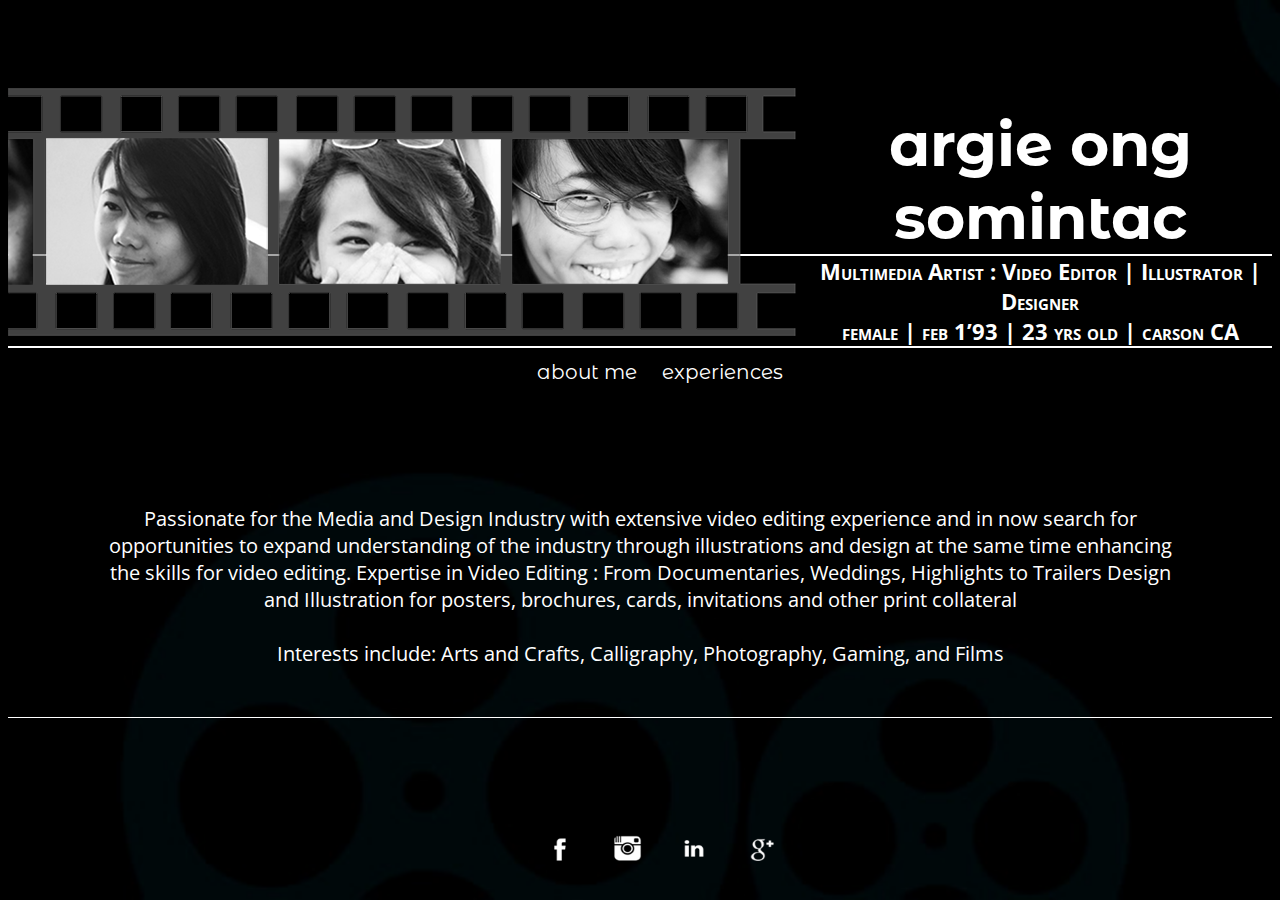
<file: homework01/index.html>
<!doctype html>
	<head>
		<meta charset="utf-8">
		<title>Gisom</title>
		<link rel="stylesheet" href="./css/style.css">
		<link href="https://fonts.googleapis.com/css?family=Wire+One" rel="stylesheet">
		<link href="https://fonts.googleapis.com/css?family=Molle:400i" rel="stylesheet">
		<link href="https://fonts.googleapis.com/css?family=Montserrat+Alternates" rel="stylesheet">
		<link href="https://fonts.googleapis.com/css?family=Open+Sans+Condensed:300" rel="stylesheet">
	</head>

	<body>
		<img src="me.png" style="float:left;">
		<h1>argie ong somintac</h1>
		<h2>
			Multimedia Artist : Video Editor | Illustrator | Designer
		</h2>
		<h3>
			female  |  feb 1’93  |  23 yrs old  |  carson CA
		</h3>

		<ul>
		  <li><a href="index.html">about me</a></li>
		  <li><a href="exp.html">experiences</a></li>
		</ul>

		<p>
		Passionate for the Media and Design Industry with extensive video editing experience and in now search for opportunities to expand understanding of the industry through illustrations and design at the same time enhancing the skills for video editing.

		Expertise in Video Editing : From Documentaries, Weddings, Highlights to Trailers
		Design and Illustration for posters, brochures, cards, invitations and other print collateral<br><br>
		Interests include: Arts and Crafts, Calligraphy, Photography, Gaming, and Films
		</p>

		<ul>
		    <li><a href="https://www.facebook.com/gi.somintac">
 			 <img src="fb.png" style="width:42px;height:42px;border:0;"></a>
		    </li>
		    <li><a href="https://www.instagram.com/gigiesomin/">
 			 <img src="insta.png" style="width:42px;height:42px;border:0;"></a>
		    </li>
		    <li><a href="https://www.linkedin.com/in/argie-diane-somintac-704119116">
 			 <img src="linkedin.png" style="width:42px;height:42px;border:0;"></a>
		    </li>
		    <li><a href="https://plus.google.com/u/0/113037695758952097468">
 			 <img src="google.png" style="width:42px;height:42px;border:0;"></a>
		    </li>
		</ul>
	</body>
</html>
</file>
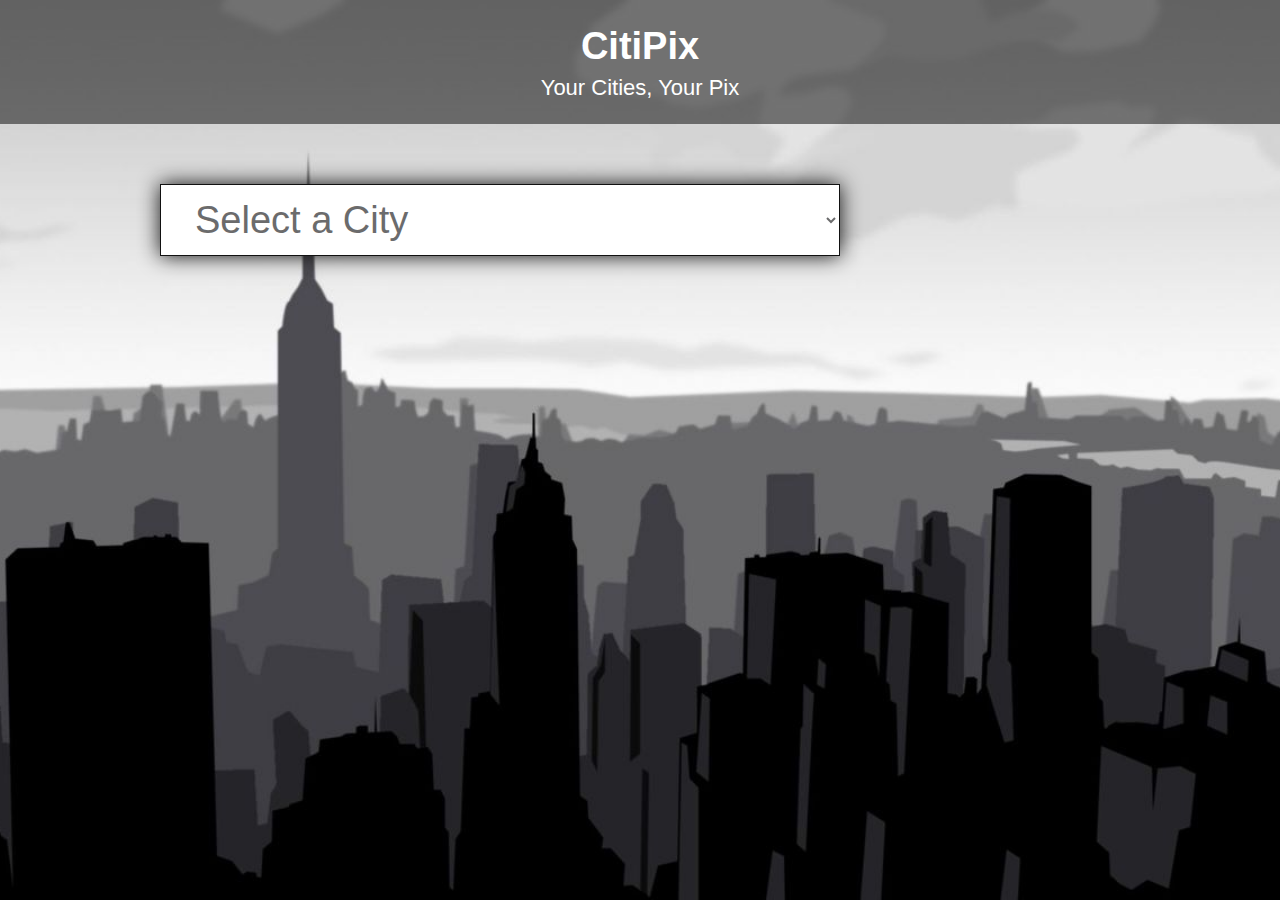
<file: homework06/index.html>
<!DOCTYPE html>
<html lang="en">
	<head>
    	<meta charset="utf-8">
    	<meta name="description" content="Your description goes here">
    	<meta name="keywords" content="one, two, three">
    	<script src="http://ajax.googleapis.com/ajax/libs/jquery/1.10.1/jquery.min.js"></script>
		<title>City Background</title>

		<!-- external CSS link -->
		<link rel="stylesheet" href="css/reset.css">
		<link rel="stylesheet" href="css/style.css">

	</head>
	<body>
		<header>
			<div class="title">
				<h1>CitiPix</h1>
				<p>Your Cities, Your Pix</p>
			</div>
		</header>
			<div class="container">
				<form>
					<select id="city-type">
						<option>Select a City</option>
					</select>
				</form>
			</div>

	<script src="js/index.js"></script>

	</body>
</html>
</file>
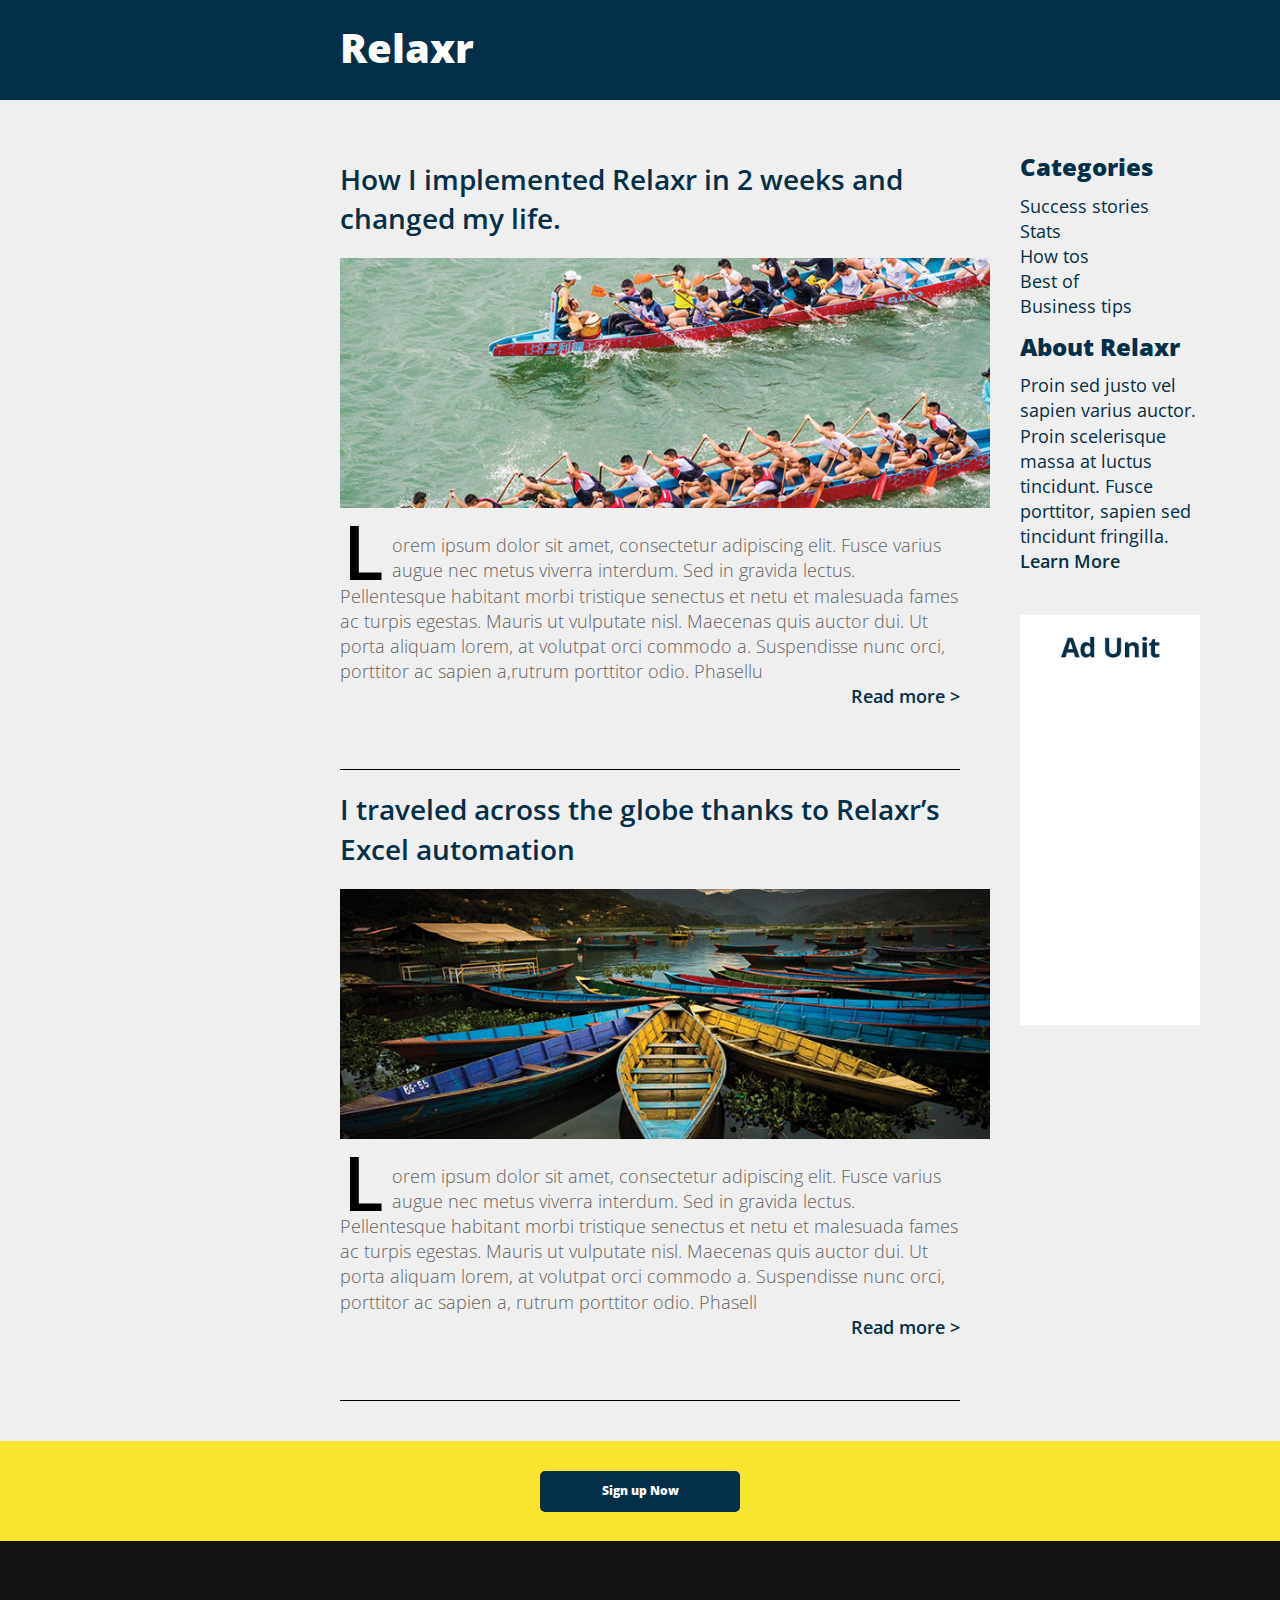
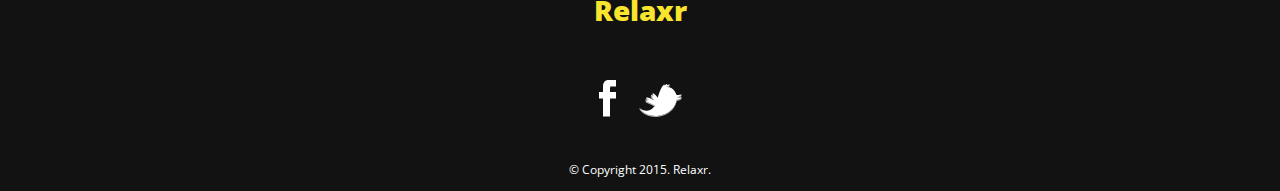
<file: homework04/starter_code/index.html>
<!DOCTYPE html>
<html lang="en">
	<head>
    	<meta charset="utf-8">
    	<meta name="description" content="Your description goes here">
    	<meta name="keywords" content="one, two, three">

		<title>Somintac-Homework3-blog</title>

		<!-- external CSS link -->
		<link rel="stylesheet" href="css/reset.css">
		<link rel="stylesheet" href="css/style.css">
		<link href='http://fonts.googleapis.com/css?family=Open+Sans:300italic,300,600,800' rel='stylesheet' type='text/css'>
        <script src="https://ajax.googleapis.com/ajax/libs/jquery/3.1.0/jquery.min.js"></script>

	</head>
	<body>
		<div id="container">
			<header>
				<h1>Relaxr</h1>
                <nav>
                    <ul>
                    <li class="navList"><a href="./about.html" class="navRef">About</a></li>
                    <li class="navList"><a href="#" class="navRef">FAQ</a></li>
                    <li class="navList"><a href="#" class="navRef">Team</a></li>
                    <li class="navList"><a href="#" class="navRef">Contact Us</a></li>
                    <li class="navList"><a href="#" class="navRef">Blog</a></li>
                    </ul>
                </nav>
			</header>
	<div id="innerContainer">
		<div id="leftColumn">
                <h3>How I implemented Relaxr in 2 weeks and changed my life.</h3>
                <img src="./images/blog_photo1.jpg" style="width:650px;height:250px;border:0;">
            
                <span class="dropCap">L</span><p class="description more">orem ipsum dolor sit amet, consectetur adipiscing elit. Fusce varius augue nec metus viverra interdum. Sed in gravida lectus. Pellentesque habitant morbi tristique senectus et netu et malesuada fames ac turpis egestas. Mauris ut vulputate nisl.  Maecenas quis auctor dui. Ut porta aliquam lorem, at volutpat orci commodo a. Suspendisse nunc orci, porttitor ac sapien a,rutrum porttitor odio. Phasellus faucibus tristique orci eget dictum. Proin tincidunt vehicula leo sed mattis. Nunc faucibus augue a pellentesque tristique. Proin suscipit in dui ut convallis.Lorem ipsum dolor sit amet, consectetur adipiscing elit. Fusce varius augue nec metus viverra interdum. Sed in gravida lectus. Pellentesque habitant morbi tristique senectus et netu et malesuada fames ac turpis egestas. Mauris ut vulputate nisl.  Maecenas quis auctor dui. Ut porta aliquam lorem, at volutpat orci commodo a. Suspendisse nunc orci, porttitor ac sapien a, rutrum porttitor odio. Phasellus faucibus tristique orci eget dictum. Proin tincidunt vehicula leo sed mattis. Nunc faucibus augue a pellentesque tristique. Proin suscipit in dui ut convallis.</p>

                <p class="divider"></p>
            

                <h3>I traveled across the globe thanks to Relaxr’s Excel automation</h3>
                <img src="./images/blog_photo2.jpg" style="width:650px;height:250px;border:0;">
                <span class="dropCap">L</span><p class="description more">orem ipsum dolor sit amet, consectetur adipiscing elit. Fusce varius augue nec metus viverra interdum. Sed in gravida lectus. Pellentesque habitant morbi tristique senectus et netu et malesuada fames ac turpis egestas. Mauris ut vulputate nisl.  Maecenas quis auctor dui. Ut porta aliquam lorem, at volutpat orci commodo a. Suspendisse nunc orci, porttitor ac sapien a, rutrum porttitor odio. Phasellus faucibus tristique orci eget dictum. Proin tincidunt vehicula leo sed mattis. Nunc faucibus augue a pellentesque tristique. Proin suscipit in dui ut convallis.Maecenas quis auctor dui. Ut porta aliquam lorem, at volutpat orci commodo a. Suspendisse nunc orci, porttitor ac sapien a, rutrum porttitor odio. Phasellus faucibus tristique orci eget dictum. Proin tincidunt vehicula leo sed mattis. Nunc faucibus augue a pellentesque tristique. Proin suscipit in dui ut convallis.</p>

                <p class="divider"></p>

        </div>
        <div id="rightColumn">
                <h2>Categories</h2>
                <ul class="sideContents">
                	<li>Success stories</li>
                	<li>Stats</li>
                	<li>How tos</li>
                	<li>Best of</li>
                	<li>Business tips</li>
                </ul>

                <h2>About Relaxr</h2>
                <p class="sideContents">Proin sed justo vel sapien varius auctor. Proin scelerisque massa at luctus tincidunt. Fusce porttitor, sapien sed tincidunt fringilla.</p>
                <a href="#" class="readMore"> Learn More <a>

                <img src="./images/ad-unit.png" style="width:180px;height:450px;border:0;padding-top:40px;">
        </div>

    </div>
    	<div id="signUp" style="clear: both">
                <a href="#" class="button">Sign up Now</a>
        </div>

			<footer>
				<p class="footername">Relaxr</p>
					<a href="https://www.facebook.com/gi.somintac" class="icons">
 			 		<img src="./images/facebook.png" style="width:17px;height:37px;border:0;"></a>
		   			<a href="#" class="icons">
 			 		<img src="./images/twitter.png" style="width:43px;height:33px;border:0;"></a>
 			 	<blockquote>
 			 &copy; Copyright 2015. Relaxr.
 			 	</blockquote>
			</footer>
		</div><!-- #container -->
        <script src="js/index.js"></script>
	</body>
</html>
</file>
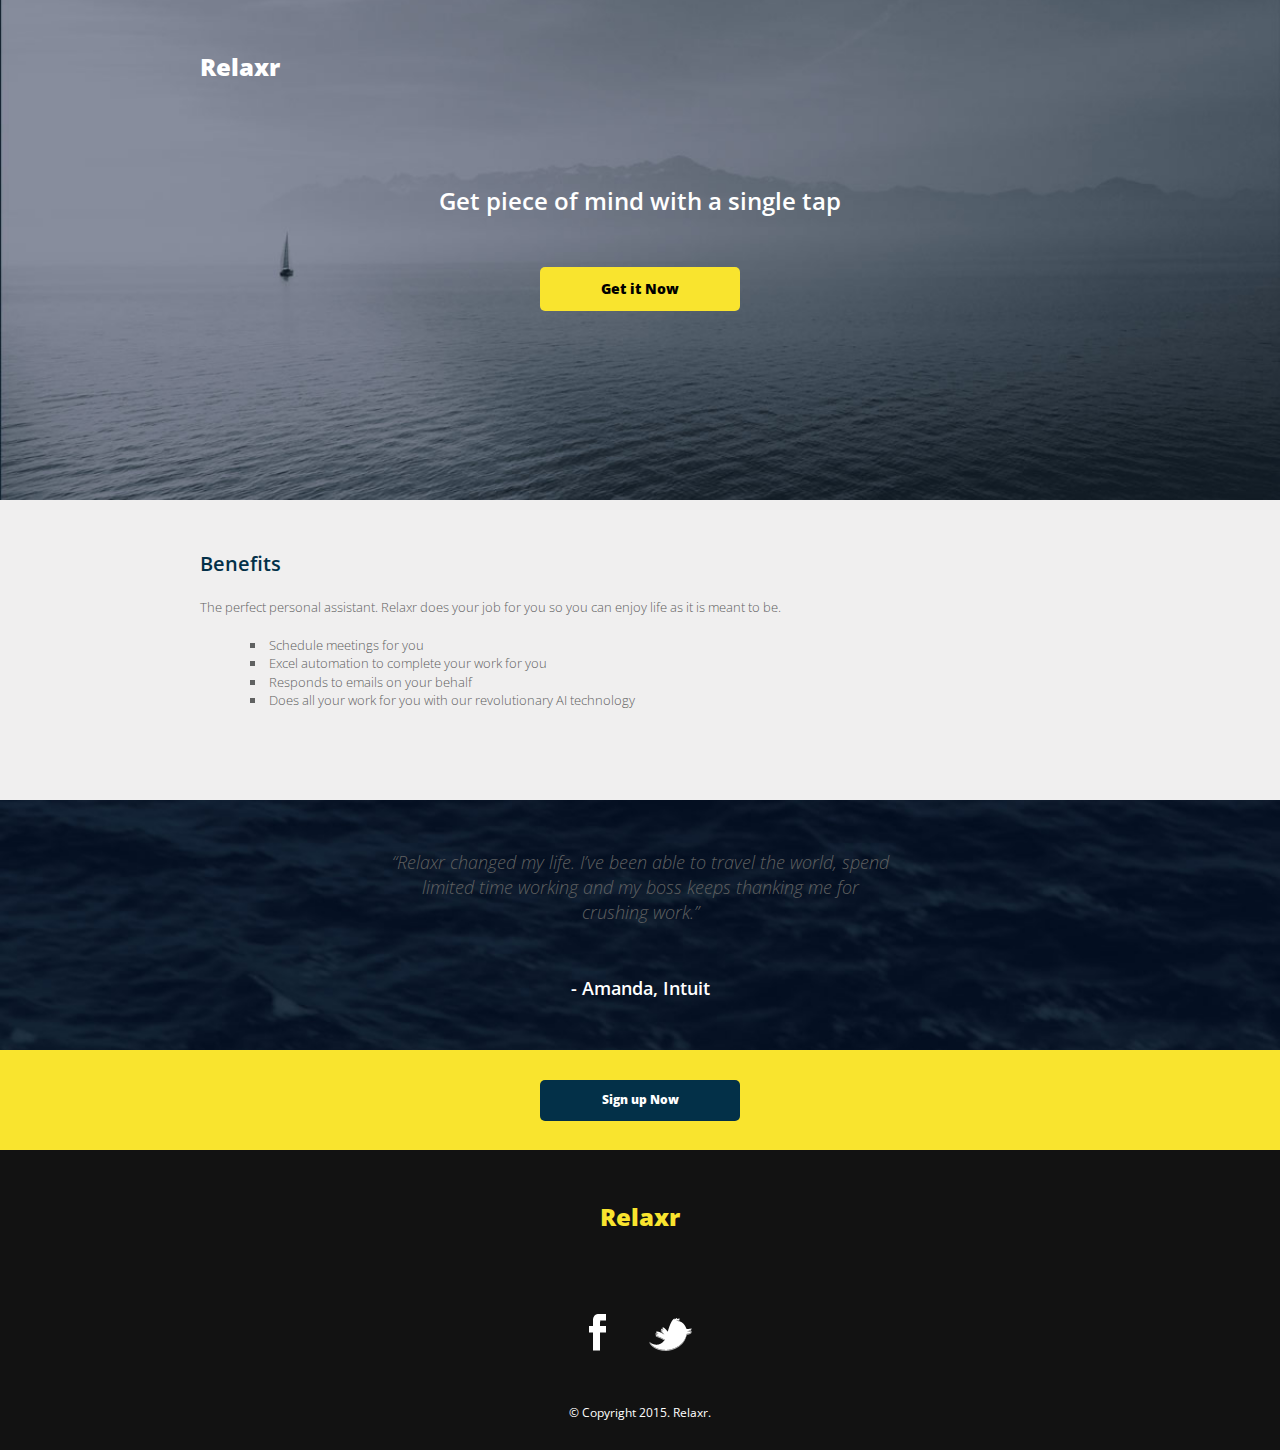
<file: homework02/Assignment/starter_code/index.html>
<!DOCTYPE html>
<html lang="en">
	<head>
    	<meta charset="utf-8">
    	<meta name="description" content="Your description goes here">
    	<meta name="keywords" content="one, two, three">

		<title>Somintac-Homework#2</title>

		<!-- external CSS link -->
		<link rel="stylesheet" href="css/reset.css">
		<link rel="stylesheet" href="css/style.css">
		<link href='http://fonts.googleapis.com/css?family=Open+Sans:300italic,300,600,800' rel='stylesheet' type='text/css'>

	</head>
	<body>
		<div id="container">
			<header>
				<h1>Relaxr</h1>
				<h2>Get piece of mind with a single tap</h2>
				<a href="#" class="button1">Get it Now</a>
			</header>
			<div id="benefits">
                <h3>Benefits</h3>
                <p>The perfect personal assistant. Relaxr does your job for you so you can enjoy life as it is meant to be.</p>
                <ul>
                    <li>Schedule meetings for you</li>
                    <li>Excel automation to complete your work for you</li>
                    <li>Responds to emails on your behalf</li>
                    <li>Does all your work for you with our revolutionary AI technology</li>
                </ul>
            </div>
            <div id="quote">
                <p class="testimonial">“Relaxr changed my life. I’ve been able to travel the world, spend limited time working and my boss keeps thanking me for crushing work.”</p>
                - Amanda, Intuit
            </div>
             <div id="signUp">
                <a href="#" class="button2">Sign up Now</a>
            </div>
			<footer>
				<p class="footername">Relaxr</p>
				<a href="https://www.facebook.com/gi.somintac">
 			 	<img src="./images/facebook.png" style="width:17px;height:37px;border:0;"></a>
		   		<a href="#">
 			 	<img src="./images/twitter.png" style="width:43px;height:33px;border:0;"></a>
 			 	<blockquote>
 			 &copy; Copyright 2015. Relaxr.
 			 	</blockquote>
			</footer>
		</div><!-- #container -->
	</body>
</html>
</file>
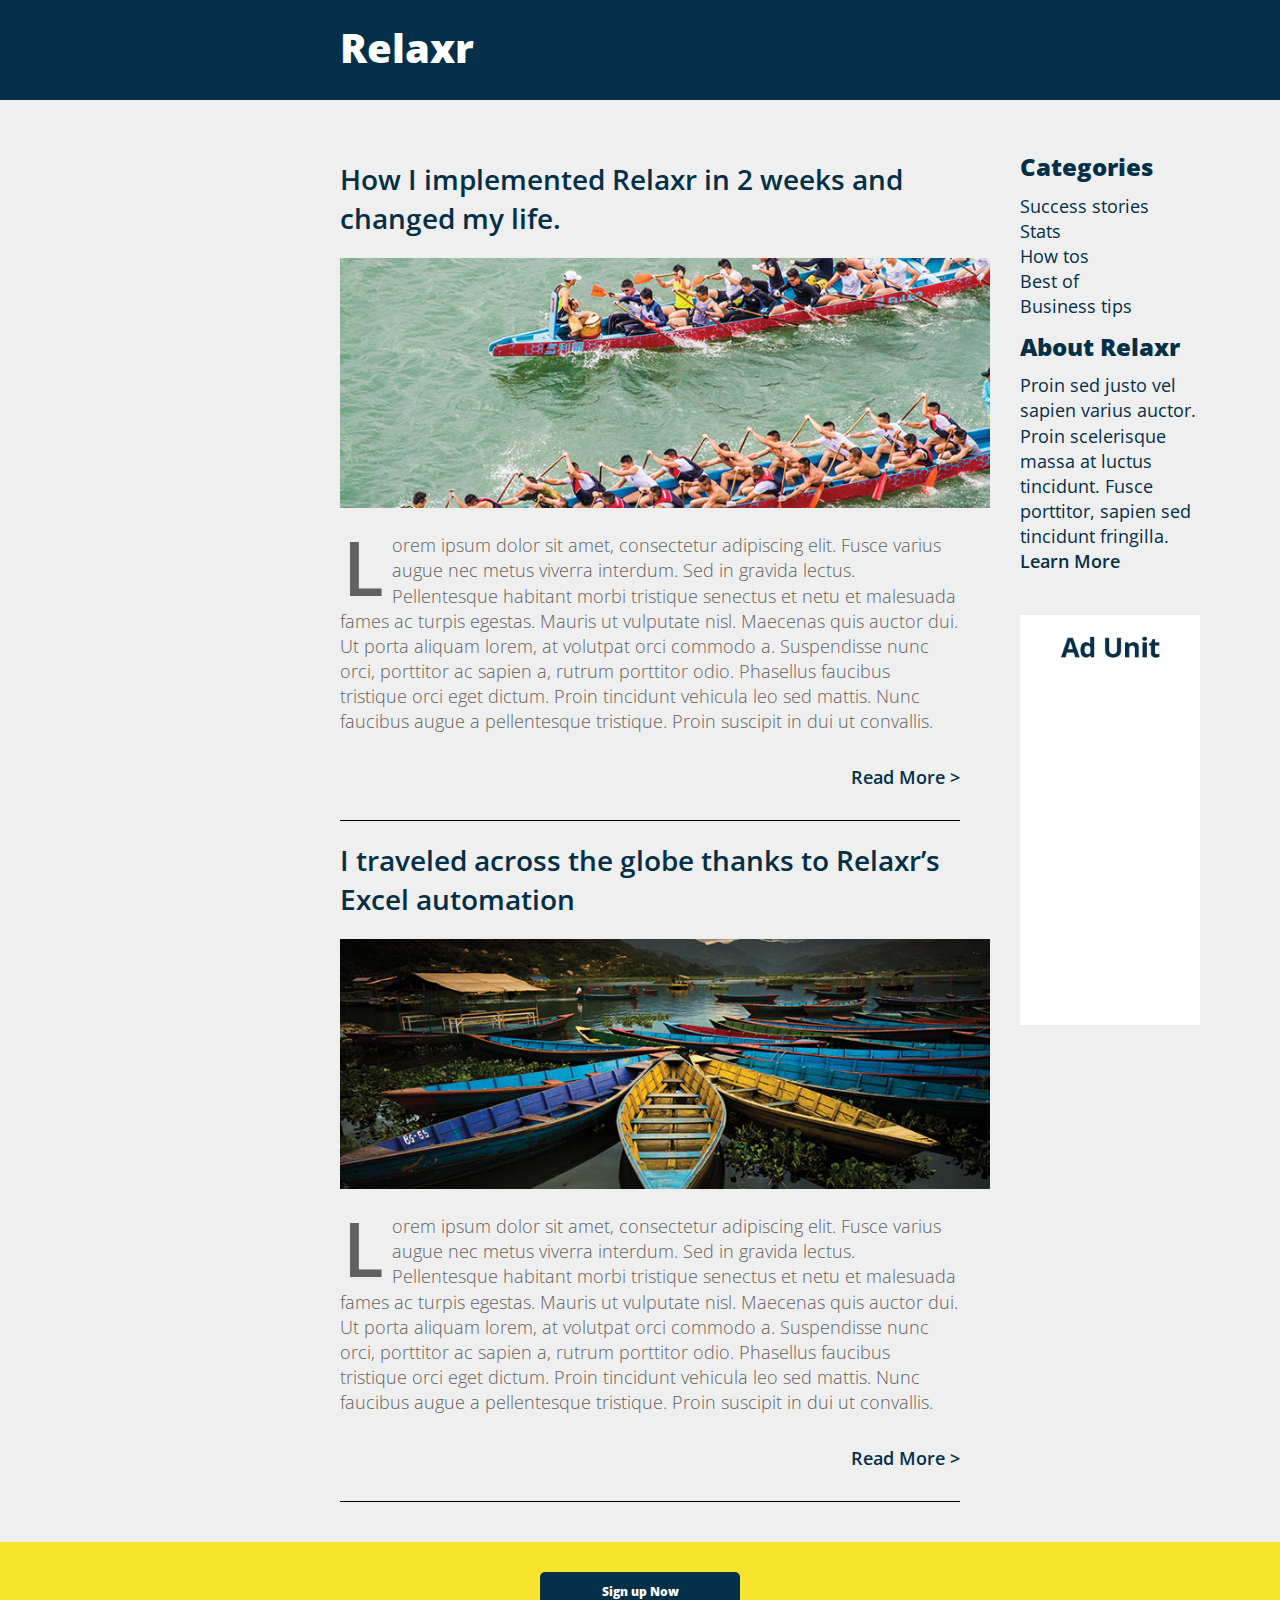
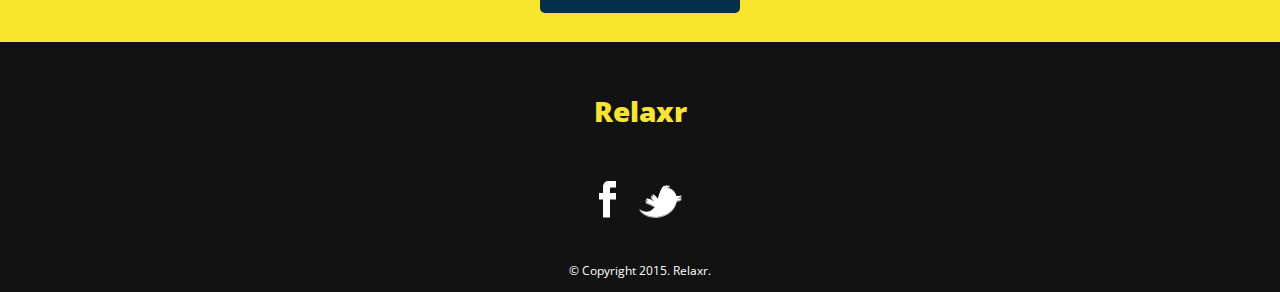
<file: homework03/05_relaxr_blog/starter_code/index.html>
<!DOCTYPE html>
<html lang="en">
	<head>
    	<meta charset="utf-8">
    	<meta name="description" content="Your description goes here">
    	<meta name="keywords" content="one, two, three">

		<title>Somintac-Homework3-blog</title>

		<!-- external CSS link -->
		<link rel="stylesheet" href="css/reset.css">
		<link rel="stylesheet" href="css/style.css">
		<link href='http://fonts.googleapis.com/css?family=Open+Sans:300italic,300,600,800' rel='stylesheet' type='text/css'>


	</head>
	<body>
		<div id="container">
			<header>
				<h1>Relaxr</h1>
                <nav>
                    <ul>
                    <li class="navList"><a href="./about.html" class="navRef">About</a></li>
                    <li class="navList"><a href="#" class="navRef">FAQ</a></li>
                    <li class="navList"><a href="#" class="navRef">Team</a></li>
                    <li class="navList"><a href="#" class="navRef">Contact Us</a></li>
                    <li class="navList"><a href="#" class="navRef">Blog</a></li>
                    </ul>
                </nav>
			</header>
	<div id="innerContainer">
		<div id="leftColumn">
                <h3>How I implemented Relaxr in 2 weeks and changed my life.</h3>
                <img src="./images/blog_photo1.jpg" style="width:650px;height:250px;border:0;">
                <p class="description"><span class="dropCap">L</span>orem ipsum dolor sit amet, consectetur adipiscing elit. Fusce varius augue nec metus viverra interdum. Sed in gravida lectus. Pellentesque habitant morbi tristique senectus et netu et malesuada fames ac turpis egestas. Mauris ut vulputate nisl.  Maecenas quis auctor dui. Ut porta aliquam lorem, at volutpat orci commodo a. Suspendisse nunc orci, porttitor ac sapien a, rutrum porttitor odio. Phasellus faucibus tristique orci eget dictum. Proin tincidunt vehicula leo sed mattis. Nunc faucibus augue a pellentesque tristique. Proin suscipit in dui ut convallis.</p>
                <p class="divider"> <a href="#" class="readMore"> Read More > <a></p>

                <h3>I traveled across the globe thanks to Relaxr’s Excel automation</h3>
                <img src="./images/blog_photo2.jpg" style="width:650px;height:250px;border:0;">
                <p class="description"><span class="dropCap">L</span>orem ipsum dolor sit amet, consectetur adipiscing elit. Fusce varius augue nec metus viverra interdum. Sed in gravida lectus. Pellentesque habitant morbi tristique senectus et netu et malesuada fames ac turpis egestas. Mauris ut vulputate nisl.  Maecenas quis auctor dui. Ut porta aliquam lorem, at volutpat orci commodo a. Suspendisse nunc orci, porttitor ac sapien a, rutrum porttitor odio. Phasellus faucibus tristique orci eget dictum. Proin tincidunt vehicula leo sed mattis. Nunc faucibus augue a pellentesque tristique. Proin suscipit in dui ut convallis.</p>
                <p class="divider"> <a href="#" class="readMore"> Read More > <a></p>
        </div>
        <div id="rightColumn">
                <h2>Categories</h2>
                <ul class="sideContents">
                	<li>Success stories</li>
                	<li>Stats</li>
                	<li>How tos</li>
                	<li>Best of</li>
                	<li>Business tips</li>
                </ul>

                <h2>About Relaxr</h2>
                <p class="sideContents">Proin sed justo vel sapien varius auctor. Proin scelerisque massa at luctus tincidunt. Fusce porttitor, sapien sed tincidunt fringilla.</p>
                <a href="#" class="readMore"> Learn More <a>

                <img src="./images/ad-unit.png" style="width:180px;height:450px;border:0;padding-top:40px;">
        </div>

    </div>
    	<div id="signUp" style="clear: both">
                <a href="#" class="button">Sign up Now</a>
        </div>

			<footer>
				<p class="footername">Relaxr</p>
					<a href="https://www.facebook.com/gi.somintac" class="icons">
 			 		<img src="./images/facebook.png" style="width:17px;height:37px;border:0;"></a>
		   			<a href="#" class="icons">
 			 		<img src="./images/twitter.png" style="width:43px;height:33px;border:0;"></a>
 			 	<blockquote>
 			 &copy; Copyright 2015. Relaxr.
 			 	</blockquote>
			</footer>
		</div><!-- #container -->
	</body>
</html>
</file>
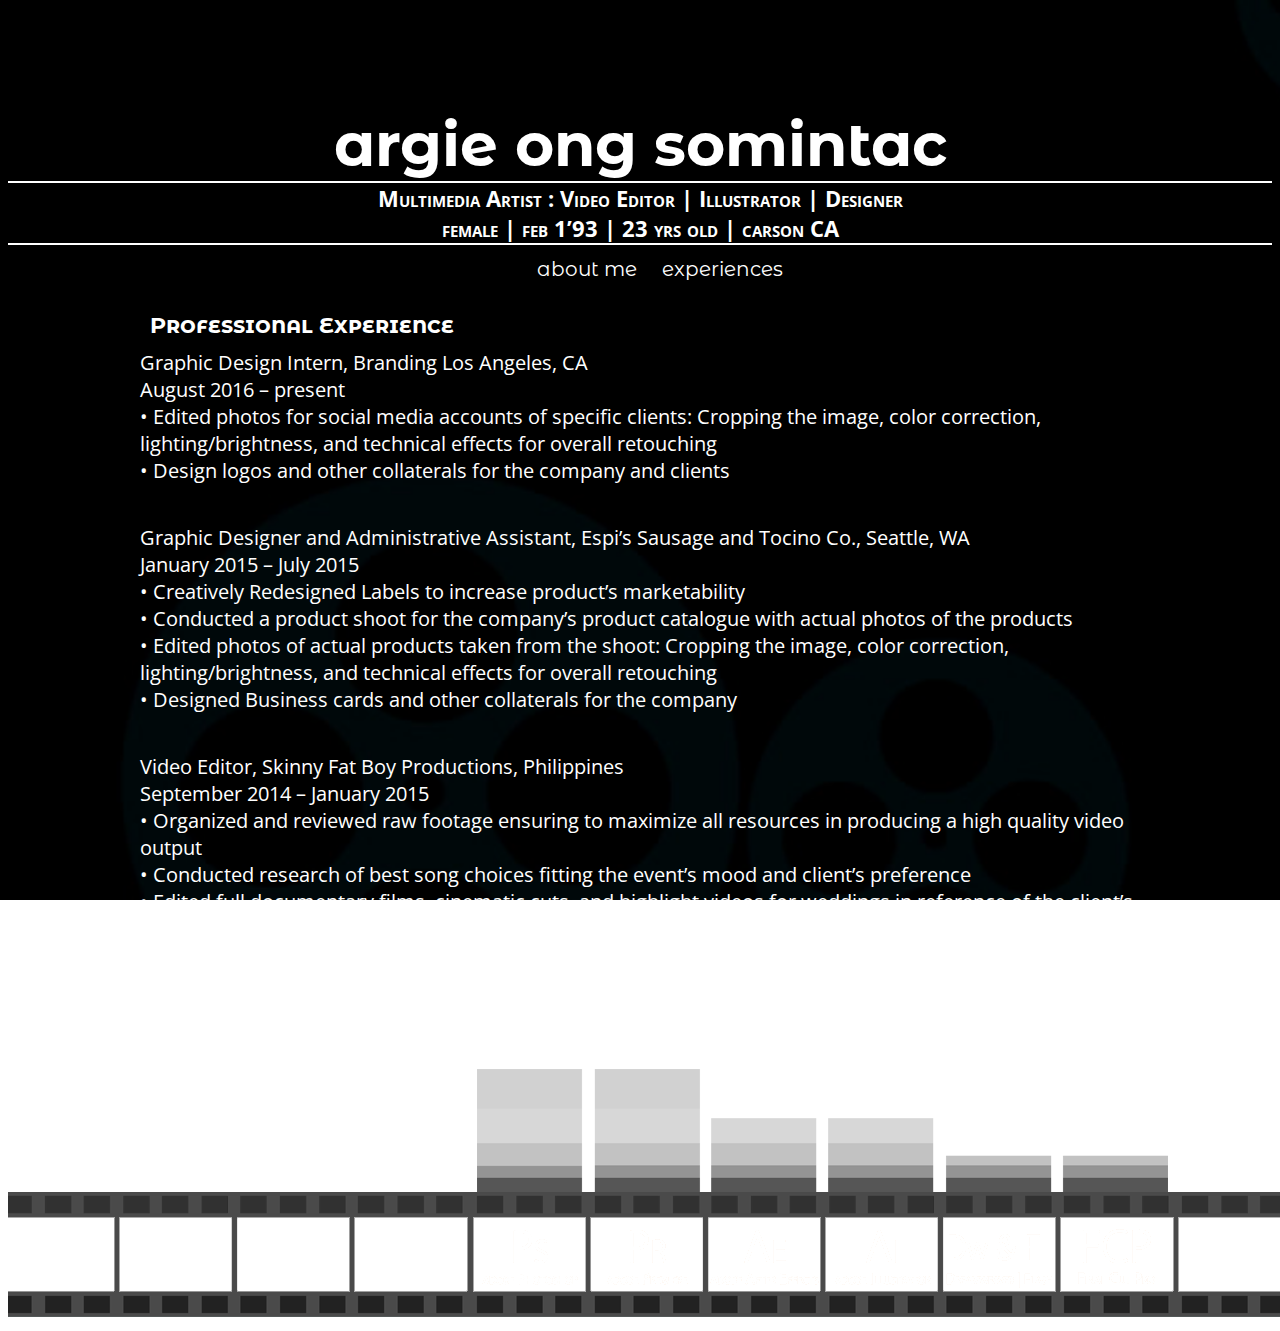
<file: homework01/exp.html>
<!doctype html>
	<head>
		<meta charset="utf-8">
		<title>Experiences</title>
		<link rel="stylesheet" href="./css/style.css">
		<link href="https://fonts.googleapis.com/css?family=Wire+One" rel="stylesheet">
		<link href="https://fonts.googleapis.com/css?family=Molle:400i" rel="stylesheet">
		<link href="https://fonts.googleapis.com/css?family=Montserrat+Alternates" rel="stylesheet">
		<link href="https://fonts.googleapis.com/css?family=Open+Sans+Condensed:300" rel="stylesheet">
	</head>

	<body>
		
		<h1>argie ong somintac</h1>
		<h2>
			Multimedia Artist : Video Editor | Illustrator | Designer
		</h2>
		<h3>
			female  |  feb 1’93  |  23 yrs old  |  carson CA
		</h3>
		
		<ul>
		  <li><a href="index.html">about me</a></li>
		  <li><a href="exp.html">experiences</a></li>
		</ul>
		
		
		<article>
			<h4>
			Professional Experience
			</h4>
			Graphic Design Intern, Branding Los Angeles, CA<br>
			August 2016 – present<br>
			•	Edited photos for social media accounts of specific clients: Cropping the image, color correction, lighting/brightness, and technical effects for overall retouching<br>
			•	Design logos and other collaterals for the company and clients
		</article>
		<article>
			Graphic Designer and Administrative Assistant, Espi’s Sausage and Tocino Co., Seattle, WA<br>
			January 2015 – July 2015<br>

			•	Creatively Redesigned Labels to increase product’s marketability<br>
			•	Conducted a product shoot for the company’s product catalogue with actual photos of the products<br>
			•	Edited photos of actual products taken from the shoot: Cropping the image, color correction, lighting/brightness, and technical effects for overall retouching<br>
			•	Designed Business cards and other collaterals for the company<br>
		</article>
		<article>
			Video Editor, Skinny Fat Boy Productions, Philippines<br>
			September 2014 – January 2015<br>

			•	Organized and reviewed raw footage ensuring to maximize all resources in producing a high quality video output<br>
			•	Conducted research of best song choices fitting the event’s mood and client’s preference<br>
			•	Edited full documentary films, cinematic cuts, and highlight videos for weddings in reference of the client’s suggestions and editing requests<br>
			•	Accurately color corrected the video output and performed basic audio levelling
		</article>
		<img src="skills.png">
	</body>
</html>
</file>
<file: homework01/css/style.css>
body {
	background-image: url("ground.jpg");
	background-size: cover;
	background-repeat: no-repeat;
	background-attachment: fixed;
	color: white;
	font-family: 'Open Sans Condensed', sans-serif;
	font-size: 20px;
	text-align: center;
}
ul {
    list-style-type: none;
    margin: 0;
    padding-top: 10px;
}
li {
	color: white;
	display: inline;
	font-family: 'Montserrat Alternates', sans-serif;
	padding: 10px;
	text-align: center;
	margin: auto;
}
a {
	color: white;
	display: inline-block;
	text-decoration: none;
	margin: auto;
}
h1 {
	color: white;
	font-family: 'Montserrat Alternates', sans-serif;
	font-size: 60px;
	padding-top: 100px;
	padding-bottom: 0px;
	margin:0px;
	text-align: center;
}

h2 {
	font-size: 22px;
	font-variant: small-caps;
	text-align: center;
	margin:0px;
    padding:0px;
    border-top: 2px solid white;

}
h3 {
	font-size: 22px;
	font-variant: small-caps;
	margin:0px;
    padding:0px;
    text-align: center;
    border-bottom: 2px solid white;
}
h4 {
	font-size: 22px;
	font-family: 'Montserrat Alternates', sans-serif;
	font-variant: small-caps;
	margin:0px;
    padding:10px;
    text-align: left;
}
img {
	padding-top: 80px;
}
p{
	padding: 100px 100px 50px 100px;
	text-align: center;
	border-bottom: 1px solid white;
}
article {
      max-width: 1000px;
      padding: 20px;
      margin: 0 auto;
      text-align: left;
}
</file>
<file: homework06/css/style.css>
/*
Project Name: Blank Template
Client: Your Client
Author: Your Name
Developer @GA in NYC
*/


/******************************************
/* SETUP
/*******************************************/

/* Box Model Hack */
* {
     -moz-box-sizing: border-box; /* Firexfox */
     -webkit-box-sizing: border-box; /* Safari/Chrome/iOS/Android */
     box-sizing: border-box; /* IE */
}

/* Clear fix hack */
.clearfix:after {
     content: ".";
     display: block;
     clear: both;
     visibility: hidden;
     line-height: 0;
     height: 0;
}

.clear {
  clear: both;
}

.alignright {
  float: right;
  padding: 0 0 10px 10px; /* note the padding around a right floated image */
}

.alignleft {
  float: left;
  padding: 0 10px 10px 0; /* note the padding around a left floated image */
}

/******************************************
/* BASE STYLES
/*******************************************/

body {
  color: #000;
  font-size: 12px;
  line-height: 1.4;
  font-family: Helvetica, Arial, sans-serif;
  background: url(../images/citipix_skyline.jpg) no-repeat center center fixed;
  -webkit-background-size: cover;
  -moz-background-size: cover;
  -o-background-size: cover;
  background-size: cover;
}


/******************************************
/* LAYOUT
/*******************************************/

/* Center the container */
.container {
  width: 960px;
  margin: auto;
  padding-top: 5em;
}

header {
  background: rgba(0,0,0, .5);
  padding: 20px 0;
}

.title {
  text-align: center;
  color: #fff;
  font-size: 38px;
  font-weight: bold;
  font-family: helvetica, arial, sans-serif;
}

.title p {
  font-size: 22px;
  font-weight: normal
}

#city-type {
  color: #6b6b6c;
  font-size: 38px;
  background: #fff;
  border: 1px solid #111;
  padding: 0px 30px;
  display: inline-block;
  width: 680px;
  margin-right: 24px;
  font-family: helvetica, arial, sans-serif;
  height: 72px;
  line-height: 74px;
  vertical-align: middle;
  box-shadow: #111 0 0 20px;
}
#submit-btn {
  background: #ffe500;
  color: #000;
  font-size: 38px;
  font-weight: bold;
  text-transform: uppercase;
  border: 1px solid #111;
  text-align: center;
  display: inline-block;
  width: 250px;
  height: 72px;
  line-height: 74px;
  vertical-align: middle;
  box-shadow: #111 0 0 50px;
  font-family: helvetica, arial, sans-serif;
  cursor: pointer;
}
#submit-btn:hover {
  background: #fff600;
}

.nyc {
  background-image: url(../images/nyc.jpg)
}
.sf {
  background-image: url(../images/sf.jpg)
}
.la {
  background-image: url(../images/la.jpg)
}
.austin {
  background-image: url(../images/austin.jpg)
}
.sydney {
  background-image: url(../images/sydney.jpg)
}

/******************************************
/* ADDITIONAL STYLES
/*******************************************/
</file>
<file: homework04/starter_code/css/style.css>
/*
Project Name: Blank Template
Client: Your Client
Author: Your Name
Developer @GA in NYC
*/


/******************************************
/* SETUP
/*******************************************/

/* Box Model Hack */
* {
     -moz-box-sizing: border-box; /* Firexfox */
     -webkit-box-sizing: border-box; /* Safari/Chrome/iOS/Android */
     box-sizing: border-box; /* IE */
}

/* Clear fix hack */
.clearfix:after {
     content: ".";
     display: block;
     clear: both;
     visibility: hidden;
     line-height: 0;
     height: 0;
}

.clear {
  clear: both;
}

.alignright {
  float: right;
  padding: 0 0 10px 10px; /* note the padding around a right floated image */
}

.alignleft {
  float: left;
  padding: 0 10px 10px 0; /* note the padding around a left floated image */
}

/******************************************
/* BASE STYLES
/*******************************************/

body {
     color: #000;
     font-size: 12px;
     line-height: 1.4;
     font-family: Helvetica, Arial, sans-serif;
}


/******************************************
/* LAYOUT
/*******************************************/

/* Center the container */
#container {
  width: 100%;
  margin: 0 auto;
  background-color: #f0efef;
  font-family: 'Open Sans', sans-serif;
}
#innerContainer {
  background-color: #f0efef;
}
#leftColumn {
  float: left;
  width: 700px;
  padding: 40px;
  margin-left: 300px;
}
#rightColumn {
  float: left;
  width: 240px;
  padding: 40px 20px 20px 20px;
  color: #033048;
}
#signUp {
  background-color: #f9e42e;
  height: 100px;
  padding: 30px;
}
#categories {
  display: block;
  font-size: 18px;
  font-weight: 100;
  text-decoration: none;
}

header {
  overflow:hidden;
  display:block;
  max-width:100%;
  margin: 0;
  background-color: #033048;
  height: 100px;
}

h1 {
  display: inline-block;
  font-size: 40px;
  color: white;
  font-weight: 800;
  margin: 20px 0px 0px 340px ;

}
nav {
  margin-right: 300px;
  padding-top: 10px;
  list-style: none;
  float:right;
  display:inline;
}
h2 {
  font-size: 24px;
  font-weight: 800;
  padding: 10px 0px 10px 0px;
}
h3 {
  font-size: 28px;
  font-weight: 600;
  color: #033048;
  padding: 20px 0 20px 0;
}
footer {
  text-align: center;
  height: 250px;
  background-color: #121212;
  color: white;
}
blockquote {
  padding-top: 40px;

}


/******************************************
/* ADDITIONAL STYLES
/*******************************************/

.description {
  font-size: 18px;
  font-weight: 100;
  color: #606161;
  padding-top: 20px;
}
.readMore {
  font-size: 18px;
  font-weight: 600;
  text-decoration: none;
  color: #033048;
}
.divider {
  border-bottom: 1px solid black;
  padding: 30px 0px 30px 0px;
  text-align: right;
}
.dropCap {
  float: left; 
  font-size: 75px; 
  font-weight: 600;
  line-height: 60px; 
  padding: 8px 8px 0px 3px; 
}
.sideContents {
  font-size: 18px;
}
.navList {
  position:relative;
  display:inline-block;
  padding: 10px;
  font-size: 18px;
  font-weight: 600;
}
.navRef {
  position: relative;
  display: block;
  padding: 20px 15px;
  text-decoration: none;
  color: #f9e42e;
}
.button {
 border-radius: 5px;
 font-weight: 800;
 padding: 12px 0;
 width: 200px;
 font-size: 12px;
 text-align: center;
 display: block;;
 margin: 0 auto;
 color: white;
 text-decoration: none;
 background-color: #033048;
}
.icons {
  padding: 10px;
}
.footername {
  color: #f9e42e;
  font-weight: 800;
  font-size: 28px;
  padding: 50px 0px 50px 0px;
}
.morecontent span {
    display: none;

}
.morelink {
    display: block;
    font-size: 18px;
    font-weight: 600;
    text-decoration: none;
    color: #033048;
    text-align: right;
}
</file>
<file: homework02/Assignment/starter_code/css/style.css>
/*
Project Name: Blank Template
Client: Your Client
Author: Your Name
Developer @GA in NYC
*/


/******************************************
/* SETUP
/*******************************************/

/* Box Model Hack */
* {
     -moz-box-sizing: border-box; /* Firexfox */
     -webkit-box-sizing: border-box; /* Safari/Chrome/iOS/Android */
     box-sizing: border-box; /* IE */
}

/* Clear fix hack */
.clearfix:after {
     content: ".";
     display: block;
     clear: both;
     visibility: hidden;
     line-height: 0;
     height: 0;
}

.clear {
  clear: both;
}

.alignright {
  float: right;
  padding: 0 0 10px 10px; /* note the padding around a right floated image */
}

.alignleft {
  float: left;
  padding: 0 10px 10px 0; /* note the padding around a left floated image */
}

/******************************************
/* BASE STYLES
/*******************************************/

body {
     color: #000;
     font-size: 12px;
     line-height: 1.4;
     font-family: Helvetica, Arial, sans-serif;
     background: url(../images/header_bg.jpg) no-repeat center top rgb(134,141,157);
     background-size: cover;
}
h1 {
    color: white;
    font-size: 24px;
    font-weight: 800;
    text-align: left;
    padding: 50px 0px 50px 200px;
}
h2 {
    color: white;
    font-size: 24px;
    font-weight: 600;
    padding: 50px 0px 50px 0px;

}
h3 {
    font-size: 20px;
    font-weight: 600;
    color: #033048;
}

ul {
  list-style-type: square;
  list-style-position: inside;
  width: 500px;
}
li {
  padding-left: 50px;
}
p {
  padding: 20px 0px 20px 0px;
}
a {
  padding: 0px 20px 0px 20px;
}
blockquote {
  padding-top: 50px;
}

/******************************************
/* LAYOUT
/*******************************************/

/* Center the container */
#container {
  width: 100%;
  margin: auto;
  height: 500px;
  text-align: center;
  font-family: 'Open Sans', sans-serif;
}
#benefits {
  background-color: #f0efef;
  height: 300px;
  text-align: left;
  color: #606161;
  font-size: 13px;
  font-weight: 100;
  padding: 50px 0px 20px 200px;
}
#quote {
  background: url(../images/testimonial_bg.jpg) no-repeat center;
  background-size: cover;
  color: white;
  height: 250px;
  font-size: 18px;
  font-weight: 600;
  color: white;
}
#signUp {
  background-color: #f9e42e;
  height: 100px;
  padding: 30px;
}
header {
    font-family: 'Open Sans', sans-serif;
    background: url(../images/header_bg.jpg) no-repeat center;
    background-size: cover;
    height: 500px;
}

footer {
    height: 300px;
    background-color: #121212;
    color: white;
}

/******************************************
/* ADDITIONAL STYLES
/*******************************************/


.button1 {
 border-radius: 5px;
 font-weight: 800;
 padding: 12px 0;
 width: 200px;
 font-size: 14px;
 text-align: center;
 display: block;;
 margin: 0 auto;
 color: black;
 text-decoration: none;
 background-color: #f9e42e;
}
.testimonial {
  font-style: italic;
  font-weight: 100;
  font-size: 18px;
  width: 500px;
  margin: 0 auto;
  padding: 50px 0px 50px 0px;
  color: #606161;
}
.button2 {
 border-radius: 5px;
 font-weight: 800;
 padding: 12px 0;
 width: 200px;
 font-size: 12px;
 text-align: center;
 display: block;;
 margin: 0 auto;
 color: white;
 text-decoration: none;
 background-color: #033048;
}
.footername {
  color: #f9e42e;
  font-weight: 800;
  font-size: 24px;
  padding: 50px 0px 80px 0px;
}
</file>
<file: homework03/05_relaxr_blog/starter_code/css/style.css>
/*
Project Name: Blank Template
Client: Your Client
Author: Your Name
Developer @GA in NYC
*/


/******************************************
/* SETUP
/*******************************************/

/* Box Model Hack */
* {
     -moz-box-sizing: border-box; /* Firexfox */
     -webkit-box-sizing: border-box; /* Safari/Chrome/iOS/Android */
     box-sizing: border-box; /* IE */
}

/* Clear fix hack */
.clearfix:after {
     content: ".";
     display: block;
     clear: both;
     visibility: hidden;
     line-height: 0;
     height: 0;
}

.clear {
  clear: both;
}

.alignright {
  float: right;
  padding: 0 0 10px 10px; /* note the padding around a right floated image */
}

.alignleft {
  float: left;
  padding: 0 10px 10px 0; /* note the padding around a left floated image */
}

/******************************************
/* BASE STYLES
/*******************************************/

body {
     color: #000;
     font-size: 12px;
     line-height: 1.4;
     font-family: Helvetica, Arial, sans-serif;
}


/******************************************
/* LAYOUT
/*******************************************/

/* Center the container */
#container {
  width: 100%;
  margin: 0 auto;
  background-color: #f0efef;
  font-family: 'Open Sans', sans-serif;
}
#innerContainer {
  background-color: #f0efef;
}
#leftColumn {
  float: left;
  width: 700px;
  padding: 40px;
  margin-left: 300px;
}
#rightColumn {
  float: left;
  width: 240px;
  padding: 40px 20px 20px 20px;
  color: #033048;
}
#signUp {
  background-color: #f9e42e;
  height: 100px;
  padding: 30px;
}
#categories {
  display: block;
  font-size: 18px;
  font-weight: 100;
  text-decoration: none;
}

header {
  overflow:hidden;
  display:block;
  max-width:100%;
  margin: 0;
  background-color: #033048;
  height: 100px;
}

h1 {
  display: inline-block;
  font-size: 40px;
  color: white;
  font-weight: 800;
  margin: 20px 0px 0px 340px ;

}
nav {
  margin-right: 300px;
  padding-top: 10px;
  list-style: none;
  float:right;
  display:inline;
}
h2 {
  font-size: 24px;
  font-weight: 800;
  padding: 10px 0px 10px 0px;
}
h3 {
  font-size: 28px;
  font-weight: 600;
  color: #033048;
  padding: 20px 0 20px 0;
}
footer {
  text-align: center;
  height: 250px;
  background-color: #121212;
  color: white;
}
blockquote {
  padding-top: 40px;

}


/******************************************
/* ADDITIONAL STYLES
/*******************************************/

.description {
  font-size: 18px;
  font-weight: 100;
  color: #606161;
  padding-top: 20px;
}
.readMore {
  font-size: 18px;
  font-weight: 600;
  text-decoration: none;
  color: #033048;
}
.divider {
  border-bottom: 1px solid black;
  padding: 30px 0px 30px 0px;
  text-align: right;
}
.dropCap {
  float: left; 
  font-size: 75px; 
  font-weight: 600;
  line-height: 60px; 
  padding: 4px 8px 0px 3px; 
}
.sideContents {
  font-size: 18px;
}
.navList {
  position:relative;
  display:inline-block;
  padding: 10px;
  font-size: 18px;
  font-weight: 600;
}
.navRef {
  position: relative;
  display: block;
  padding: 20px 15px;
  text-decoration: none;
  color: #f9e42e;
}
.button {
 border-radius: 5px;
 font-weight: 800;
 padding: 12px 0;
 width: 200px;
 font-size: 12px;
 text-align: center;
 display: block;;
 margin: 0 auto;
 color: white;
 text-decoration: none;
 background-color: #033048;
}
.icons {
  padding: 10px;
}
.footername {
  color: #f9e42e;
  font-weight: 800;
  font-size: 28px;
  padding: 50px 0px 50px 0px;
}
</file>
